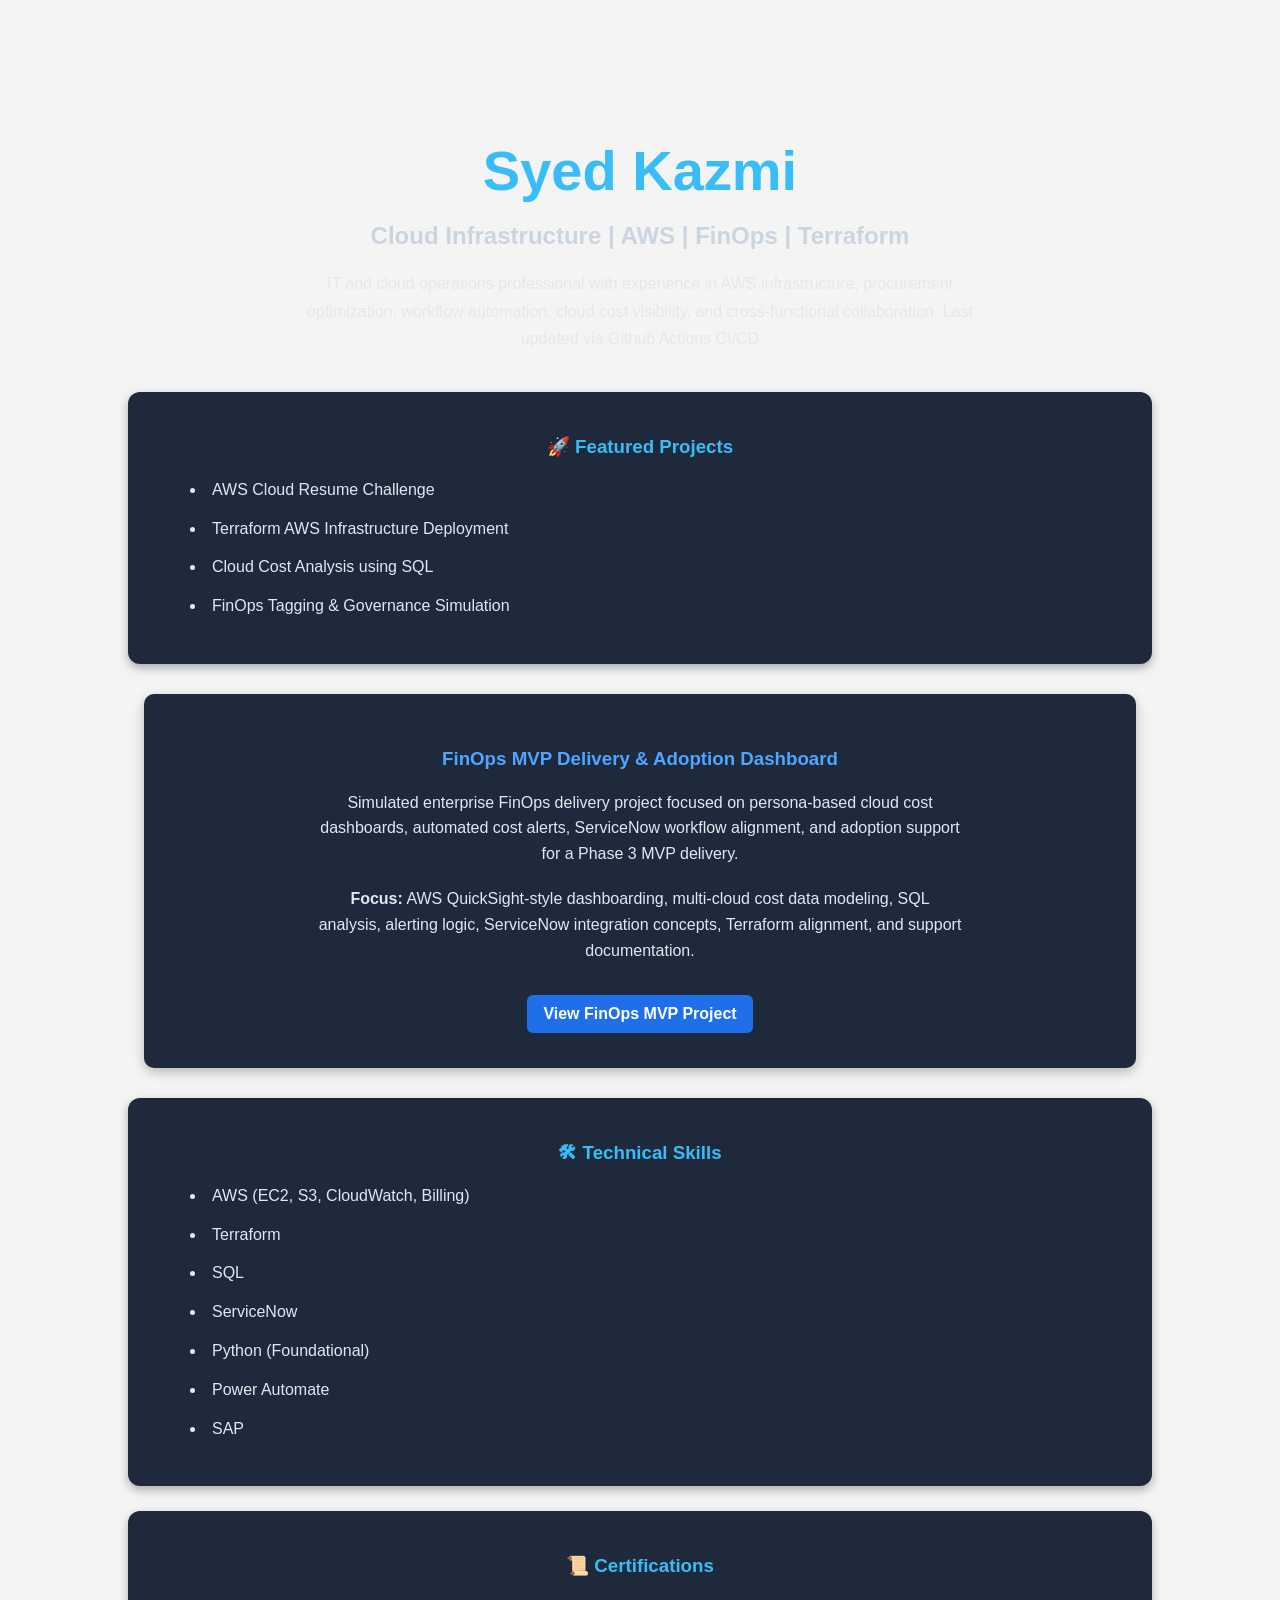
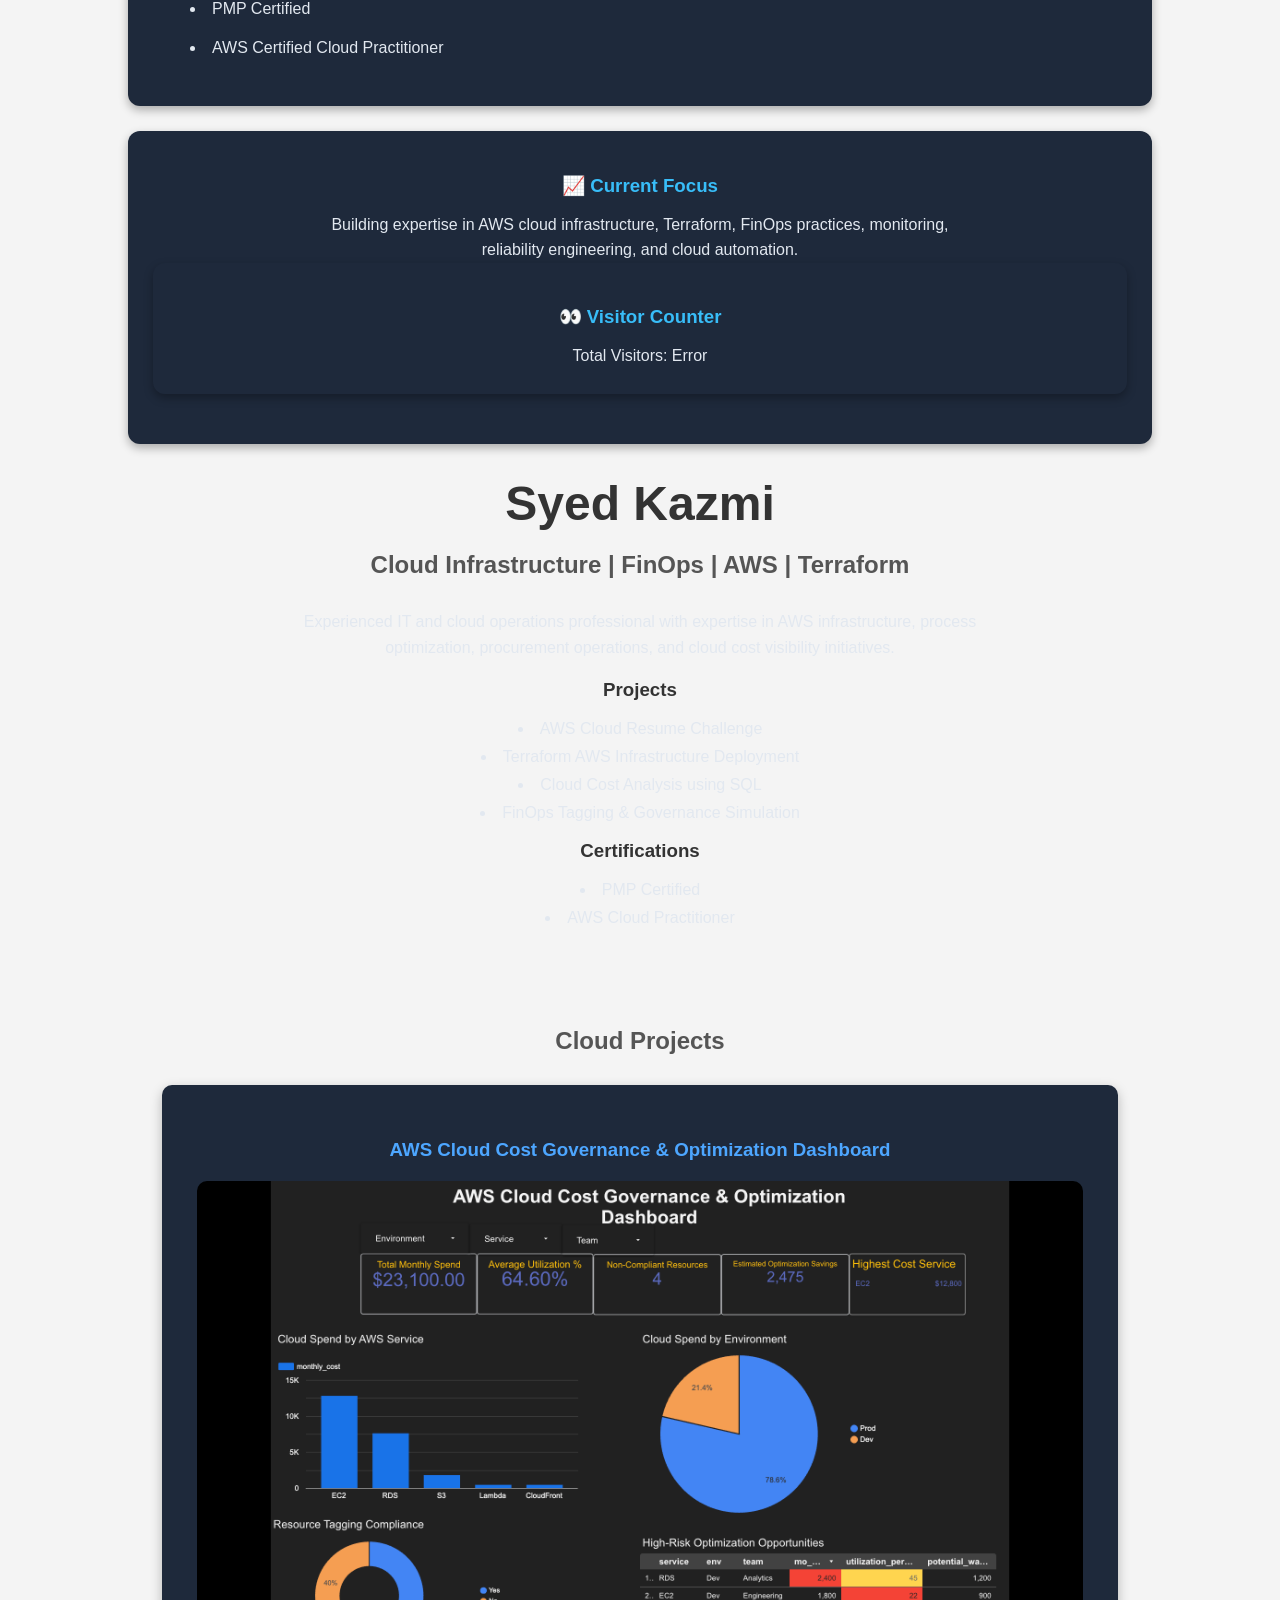
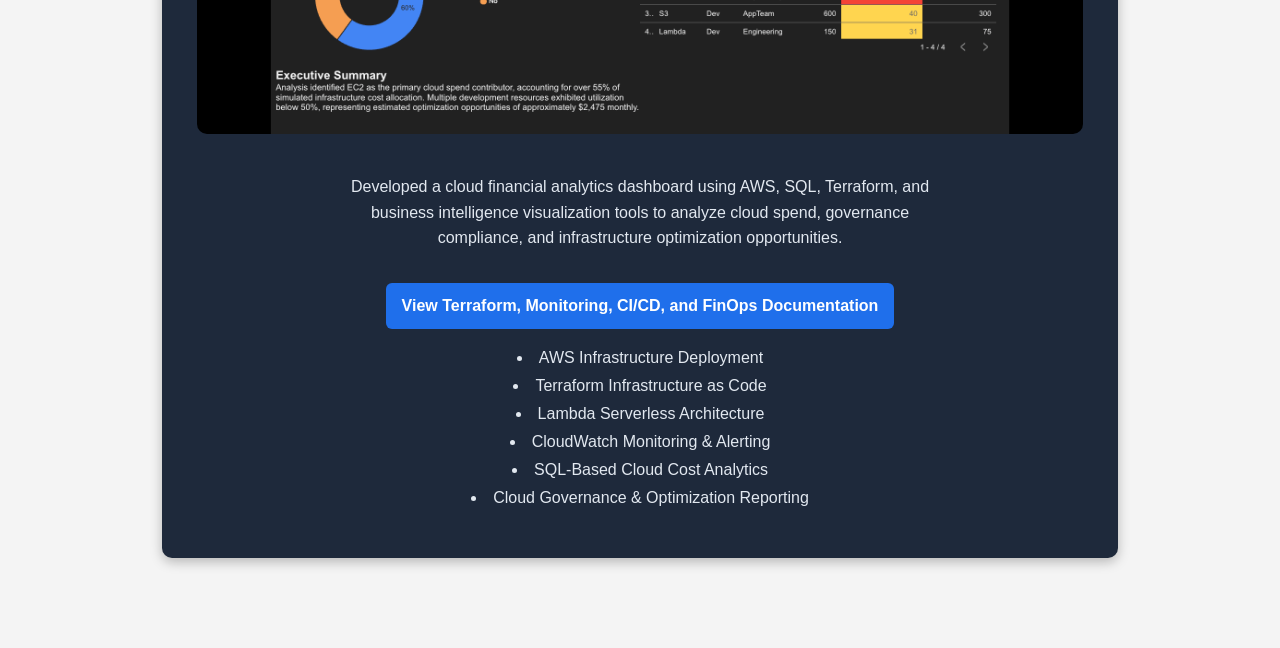
<file: index.html>
<!DOCTYPE html>
<html lang="en">
<head>
    <meta charset="UTF-8">
    <meta name="viewport" content="width=device-width, initial-scale=1.0">
    <title>Syed Kazmi | Cloud Infrastructure & FinOps</title>
    <link rel="stylesheet" href="styles.css">
</head>

<body>

<div class="container">

    <div class="hero">
        <h1>Syed Kazmi</h1>
        <h2>Cloud Infrastructure | AWS | FinOps | Terraform</h2>

        <p>
            IT and cloud operations professional with experience in AWS infrastructure,
            procurement optimization, workflow automation, cloud cost visibility,
            and cross-functional collaboration. Last updated via Github Actions CI/CD
        </p>
    </div>

    <div class="card">
        <h3>🚀 Featured Projects</h3>

        <ul>
            <li>AWS Cloud Resume Challenge</li>
            <li>Terraform AWS Infrastructure Deployment</li>
            <li>Cloud Cost Analysis using SQL</li>
            <li>FinOps Tagging & Governance Simulation</li>
        </ul>
    </div>

    <div class="project-card">
  <h3>FinOps MVP Delivery & Adoption Dashboard</h3>
  <p>
    Simulated enterprise FinOps delivery project focused on persona-based cloud cost dashboards,
    automated cost alerts, ServiceNow workflow alignment, and adoption support for a Phase 3 MVP delivery.
  </p>
  <p>
    <strong>Focus:</strong> AWS QuickSight-style dashboarding, multi-cloud cost data modeling,
    SQL analysis, alerting logic, ServiceNow integration concepts, Terraform alignment, and support documentation.
  </p>
  <a href="finops-mvp.html" class="project-link">View FinOps MVP Project</a>
    </div>

    <div class="card">
        <h3>🛠 Technical Skills</h3>

        <ul>
            <li>AWS (EC2, S3, CloudWatch, Billing)</li>
            <li>Terraform</li>
            <li>SQL</li>
            <li>ServiceNow</li>
            <li>Python (Foundational)</li>
            <li>Power Automate</li>
            <li>SAP</li>
        </ul>
    </div>

    <div class="card">
        <h3>📜 Certifications</h3>

        <ul>
            <li>PMP Certified</li>
            <li>AWS Certified Cloud Practitioner</li>
        </ul>
    </div>

    <div class="card">
        <h3>📈 Current Focus</h3>

        <p>
            Building expertise in AWS cloud infrastructure, Terraform,
            FinOps practices, monitoring, reliability engineering,
            and cloud automation.
        </p>
<div class="card">
    <h3>👀 Visitor Counter</h3>

    <p>
        Total Visitors:
        <span id="visitor-count">Loading...</span>
    </p>
</div>

<script>
async function updateCounter() {
    try {
        const response = await fetch('https://nxiqeo4vaygmhd6zy7cak23ebe0dhgum.lambda-url.us-east-1.on.aws/');

        const data = await response.json();

        console.log(data);

        document.getElementById('visitor-count').innerText = data.visits;

    } catch (error) {
        console.error('Counter Error:', error);

        document.getElementById('visitor-count').innerText = 'Error';
    }
}

updateCounter();
</script
</div>

</body>
</html>
    </div>
<head>
    <title>Syed Kazmi | Cloud Infrastructure & FinOps</title>
    <link rel="stylesheet" href="styles.css">
</head>
<body>

<h1>Syed Kazmi</h1>

<h2>Cloud Infrastructure | FinOps | AWS | Terraform</h2>

<p>
Experienced IT and cloud operations professional with expertise in AWS infrastructure,
process optimization, procurement operations, and cloud cost visibility initiatives.
</p>

<h3>Projects</h3>

<ul>
    <li>AWS Cloud Resume Challenge</li>
    <li>Terraform AWS Infrastructure Deployment</li>
    <li>Cloud Cost Analysis using SQL</li>
    <li>FinOps Tagging & Governance Simulation</li>
</ul>

<h3>Certifications</h3>

<ul>
    <li>PMP Certified</li>
    <li>AWS Cloud Practitioner</li>
</ul>
<section class="projects">
    <h2>Cloud Projects</h2>

    <div class="project-card">

        <h3>AWS Cloud Cost Governance & Optimization Dashboard</h3>

        <img src="images/dashboard.png"
             alt="AWS FinOps Dashboard"
             class="dashboard-image">

        <p>
            Developed a cloud financial analytics dashboard using AWS,
            SQL, Terraform, and business intelligence visualization tools
            to analyze cloud spend, governance compliance, and infrastructure
            optimization opportunities.
        </p>
	
	<p>
  	   <a href="https://github.com/zangi09/aws-cloud-portfolio" target="_blank" class="project-link">
    	     View Terraform, Monitoring, CI/CD, and FinOps Documentation
  	   </a>
	</p>
        <ul>
            <li>AWS Infrastructure Deployment</li>
            <li>Terraform Infrastructure as Code</li>
            <li>Lambda Serverless Architecture</li>
            <li>CloudWatch Monitoring & Alerting</li>
            <li>SQL-Based Cloud Cost Analytics</li>
            <li>Cloud Governance & Optimization Reporting</li>
        </ul>

    </div>
</section>
</body>
</html>
</file>
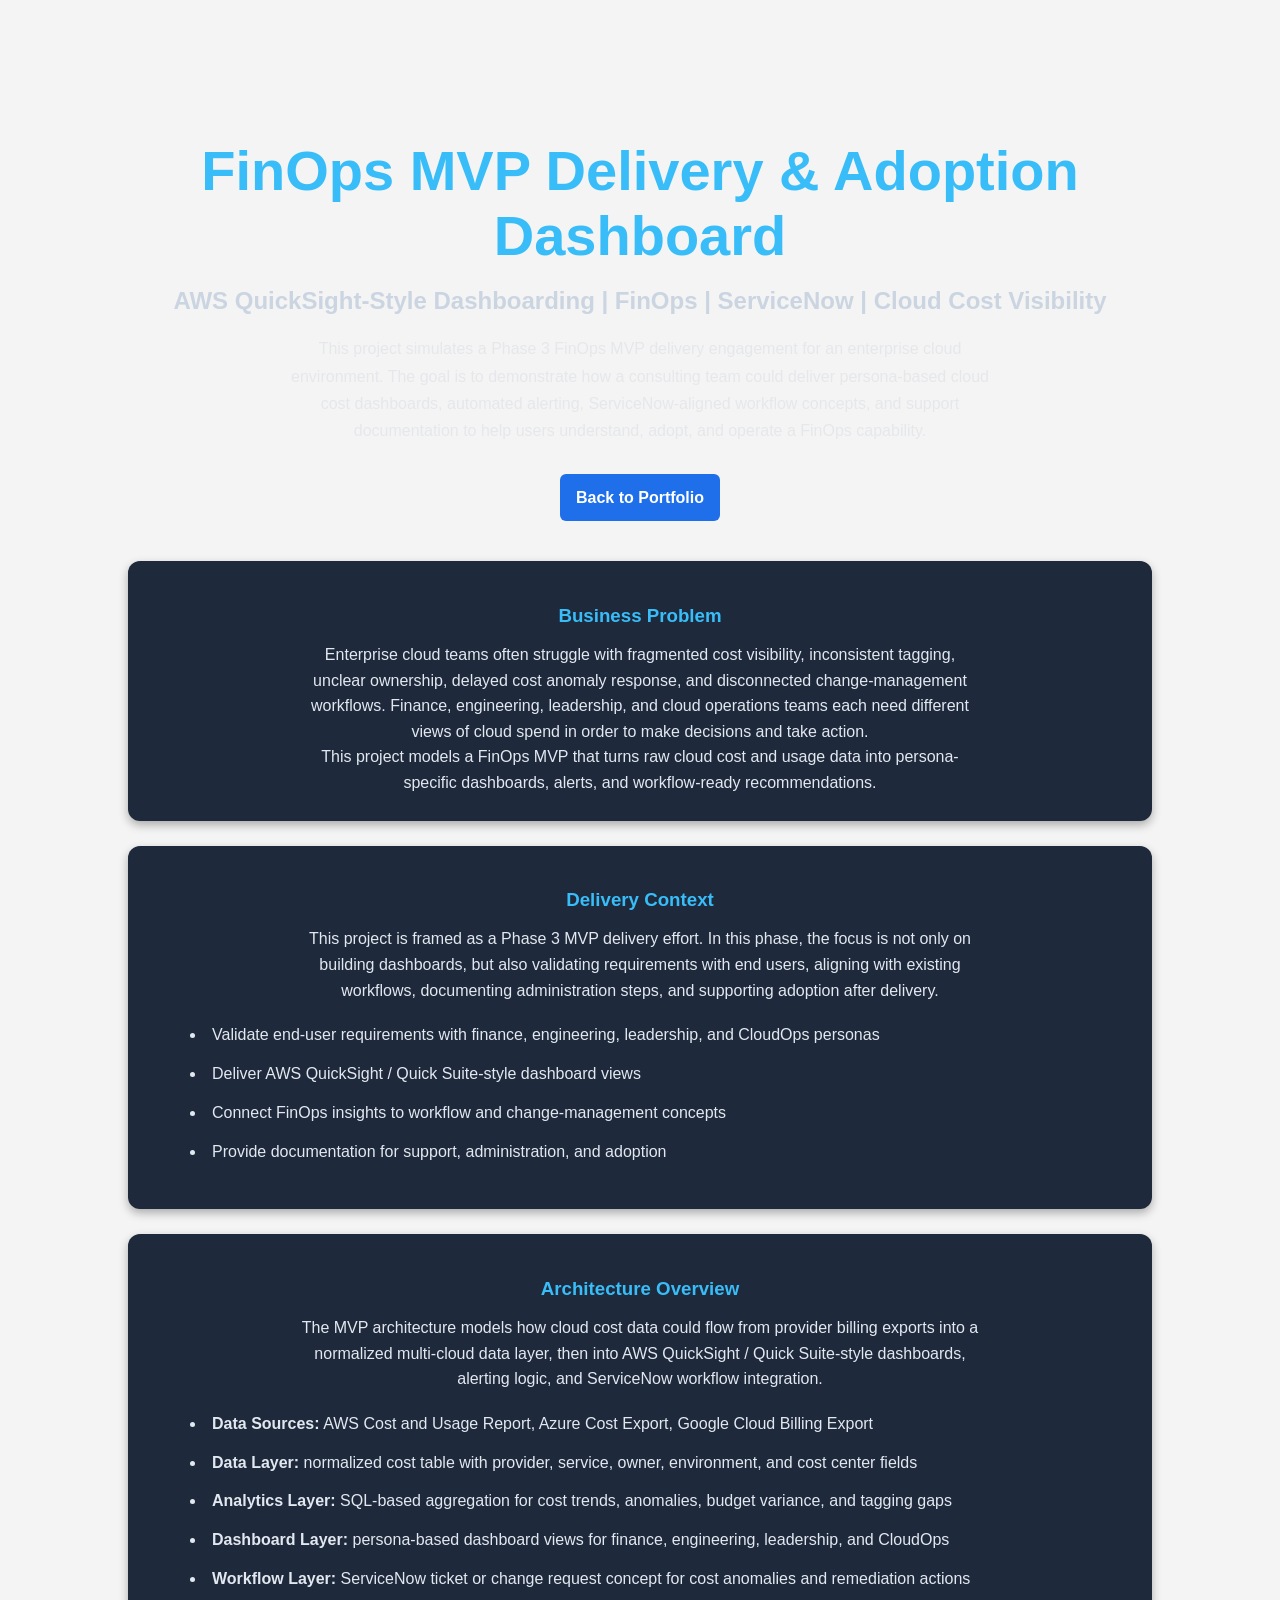
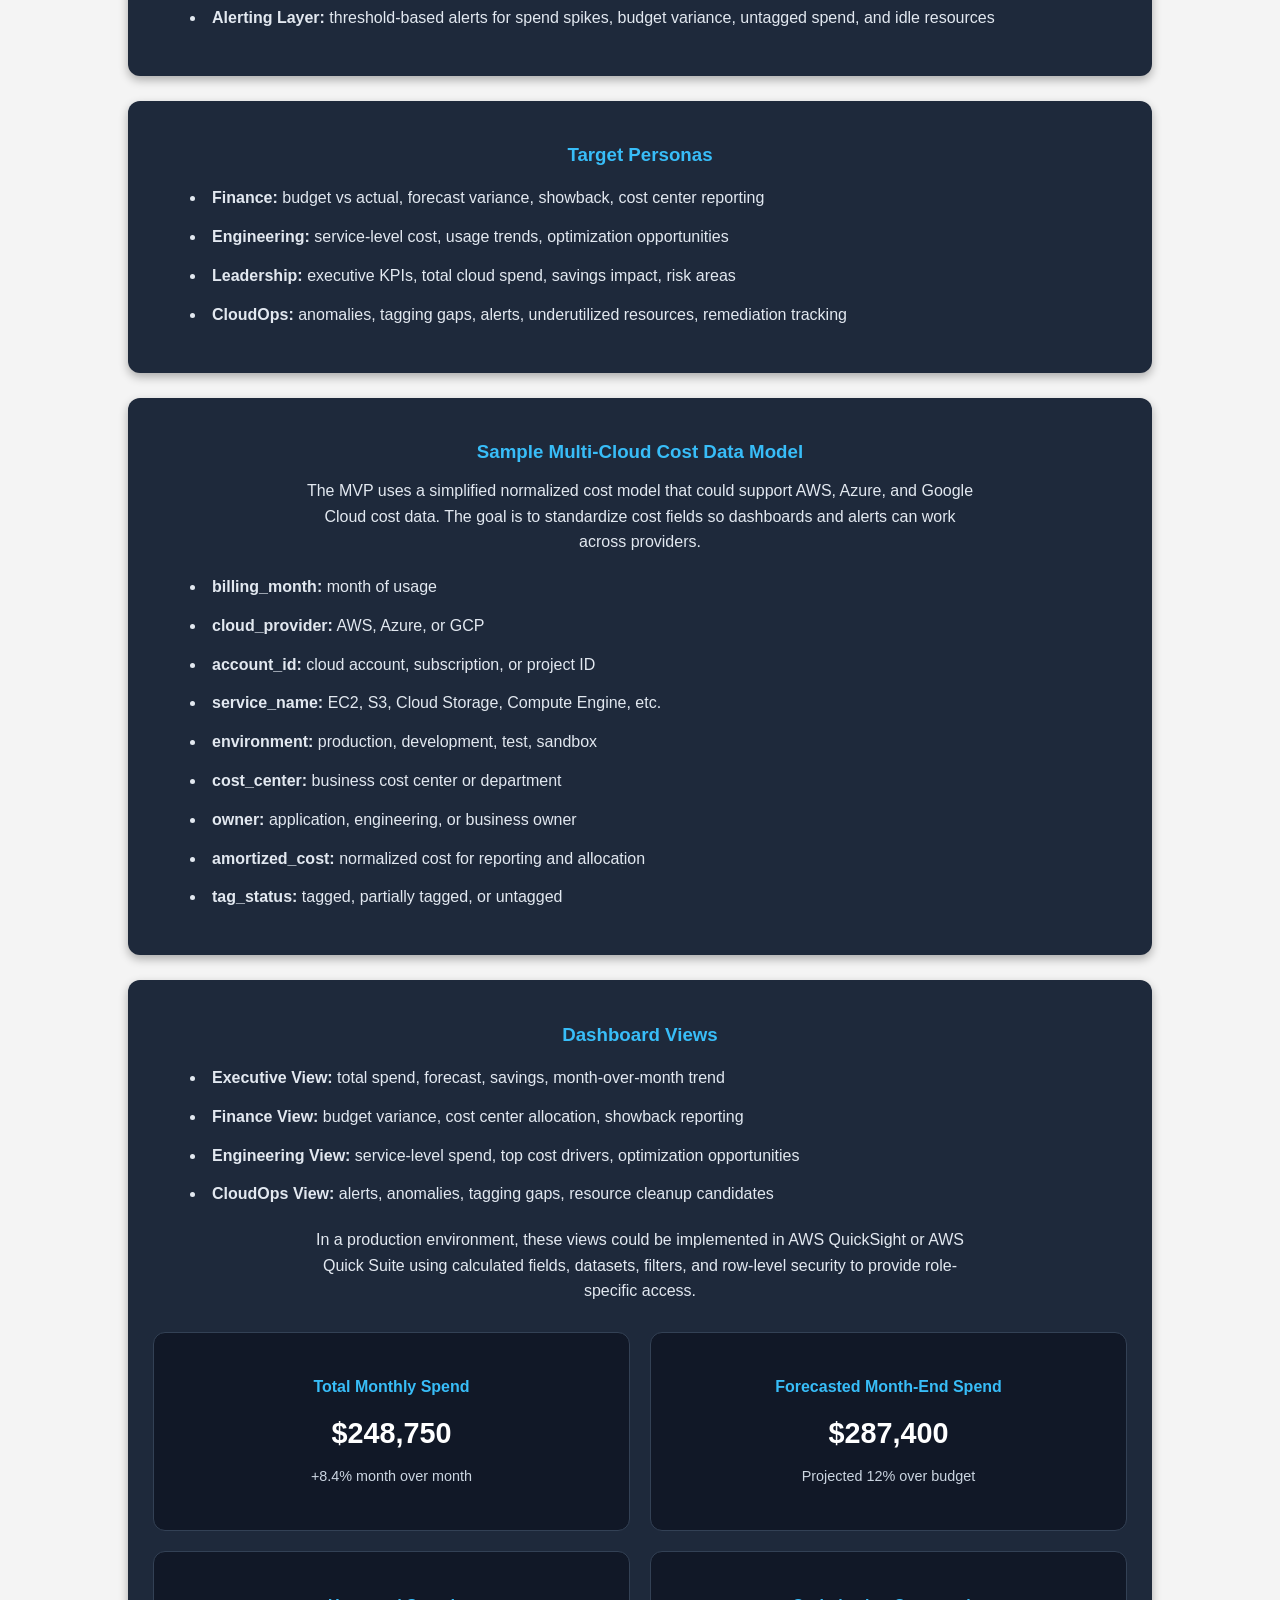
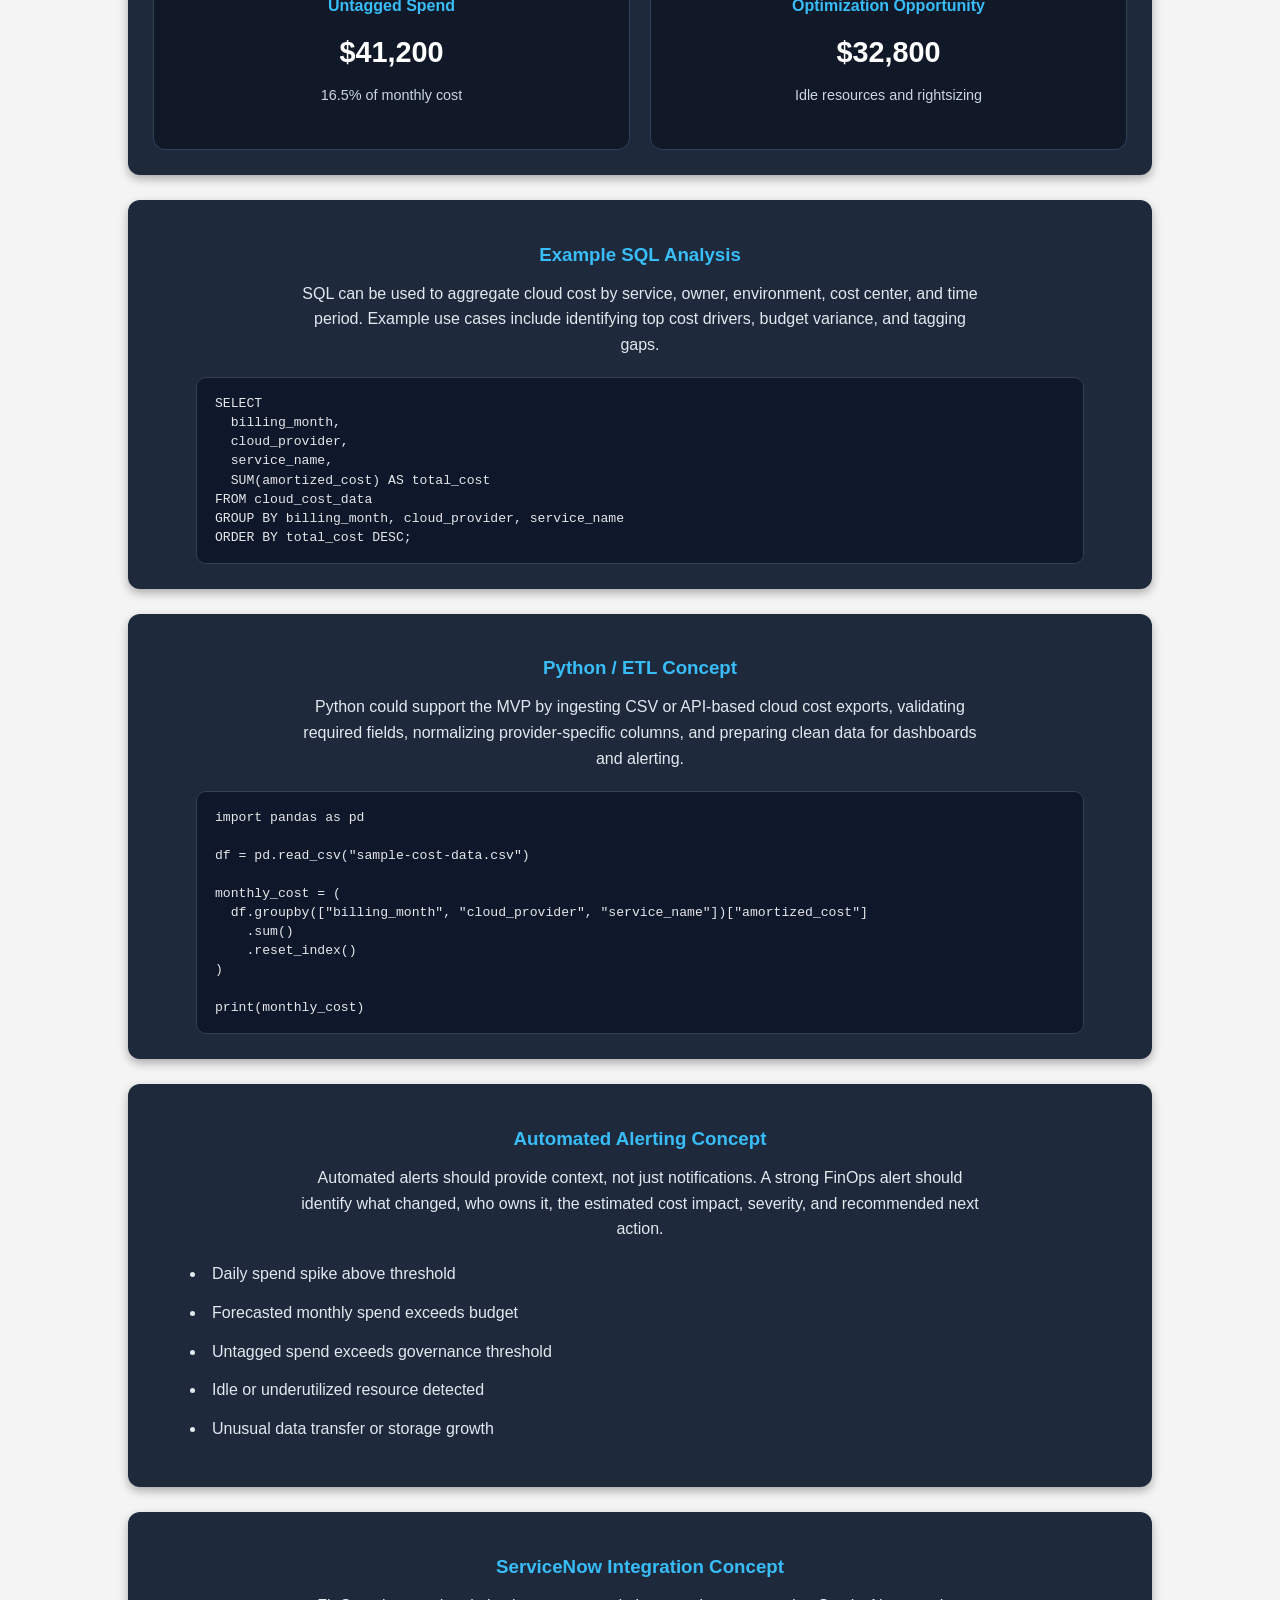
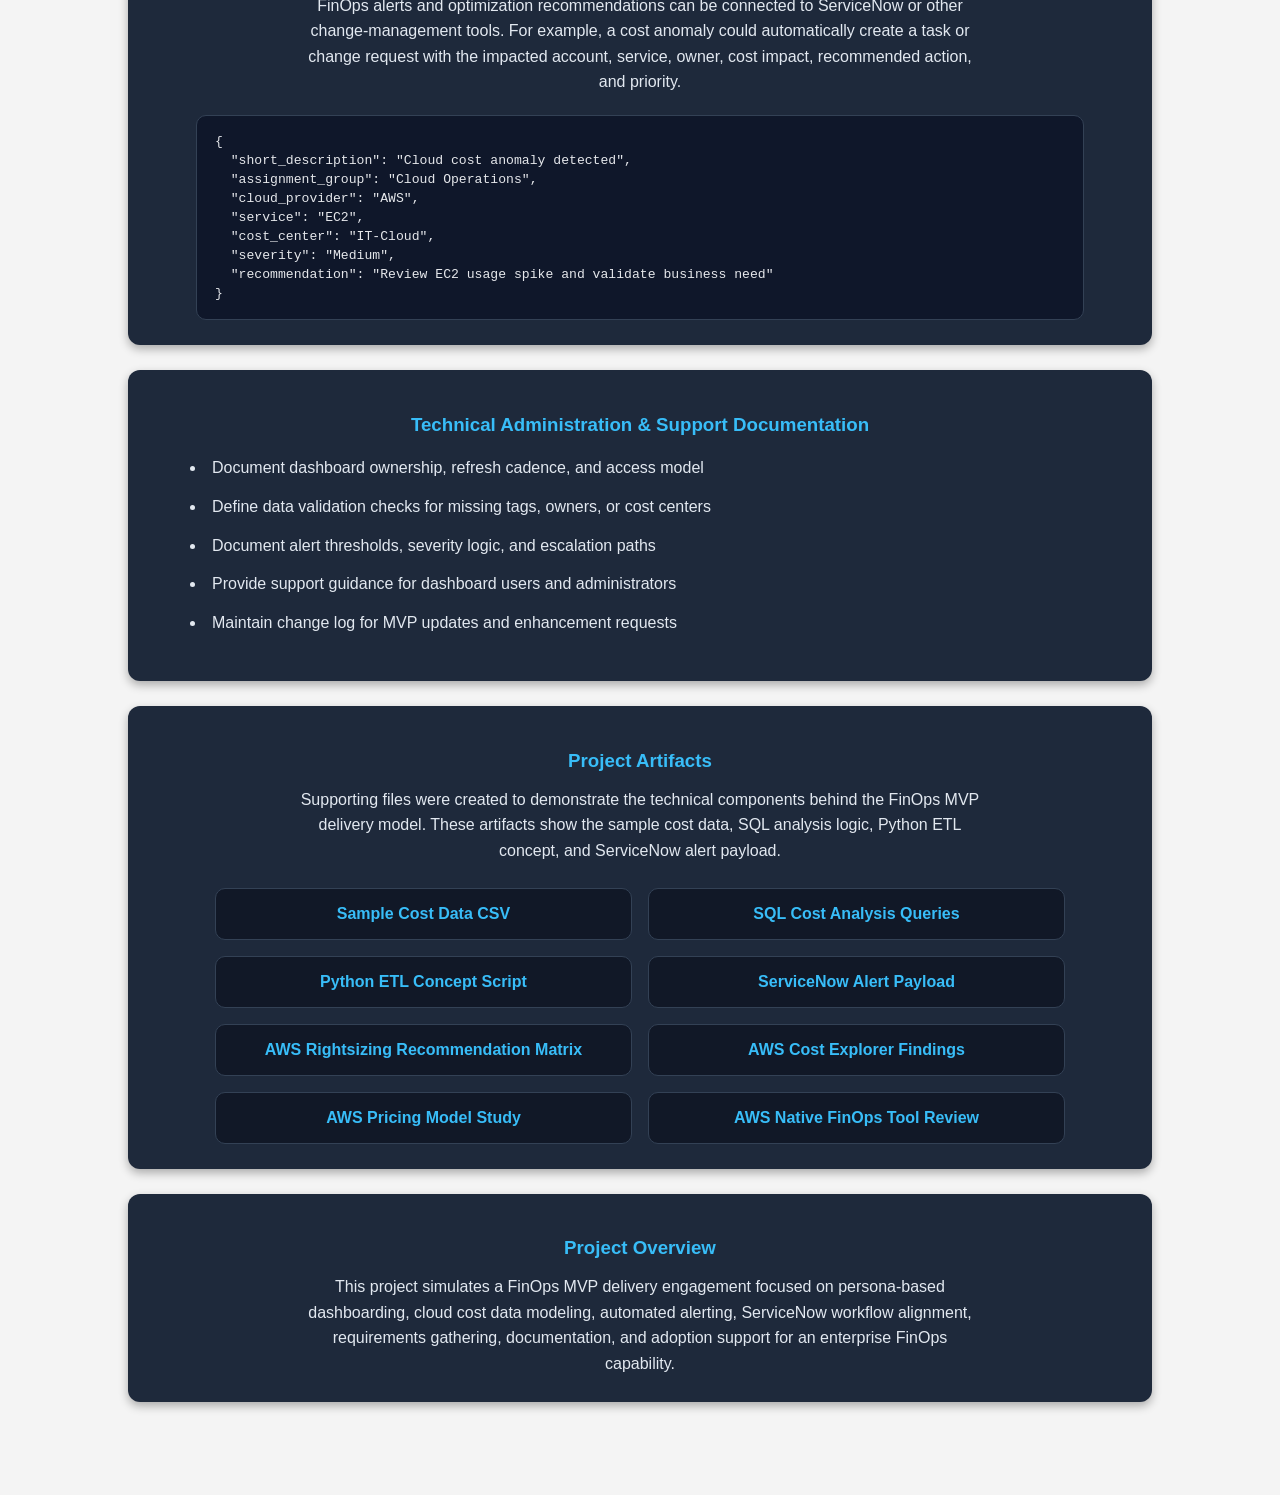
<file: finops-mvp.html>
<!DOCTYPE html>
<html lang="en">
<head>
    <meta charset="UTF-8">
    <meta name="viewport" content="width=device-width, initial-scale=1.0">
    <title>FinOps MVP Delivery & Adoption Dashboard | Syed Kazmi</title>
    <link rel="stylesheet" href="styles.css">
</head>

<body>
<div class="container">

    <div class="hero">
        <h1>FinOps MVP Delivery & Adoption Dashboard</h1>
        <h2>AWS QuickSight-Style Dashboarding | FinOps | ServiceNow | Cloud Cost Visibility</h2>

        <p>
            This project simulates a Phase 3 FinOps MVP delivery engagement for an enterprise cloud environment.
            The goal is to demonstrate how a consulting team could deliver persona-based cloud cost dashboards,
            automated alerting, ServiceNow-aligned workflow concepts, and support documentation to help users
            understand, adopt, and operate a FinOps capability.
        </p>

        <p>
            <a href="index.html" class="project-link">Back to Portfolio</a>
        </p>
    </div>

    <div class="card">
        <h3>Business Problem</h3>
        <p>
            Enterprise cloud teams often struggle with fragmented cost visibility, inconsistent tagging,
            unclear ownership, delayed cost anomaly response, and disconnected change-management workflows.
            Finance, engineering, leadership, and cloud operations teams each need different views of cloud
            spend in order to make decisions and take action.
        </p>
        <p>
            This project models a FinOps MVP that turns raw cloud cost and usage data into persona-specific
            dashboards, alerts, and workflow-ready recommendations.
        </p>
    </div>

    <div class="card">
        <h3>Delivery Context</h3>
        <p>
            This project is framed as a Phase 3 MVP delivery effort. In this phase, the focus is not only on
            building dashboards, but also validating requirements with end users, aligning with existing
            workflows, documenting administration steps, and supporting adoption after delivery.
        </p>

        <ul>
            <li>Validate end-user requirements with finance, engineering, leadership, and CloudOps personas</li>
            <li>Deliver AWS QuickSight / Quick Suite-style dashboard views</li>
            <li>Connect FinOps insights to workflow and change-management concepts</li>
            <li>Provide documentation for support, administration, and adoption</li>
        </ul>
    </div>

    <div class="card">
    <h3>Architecture Overview</h3>
    <p>
        The MVP architecture models how cloud cost data could flow from provider billing exports into a normalized
        multi-cloud data layer, then into AWS QuickSight / Quick Suite-style dashboards, alerting logic, and
        ServiceNow workflow integration.
    </p>

    <ul>
        <li><strong>Data Sources:</strong> AWS Cost and Usage Report, Azure Cost Export, Google Cloud Billing Export</li>
        <li><strong>Data Layer:</strong> normalized cost table with provider, service, owner, environment, and cost center fields</li>
        <li><strong>Analytics Layer:</strong> SQL-based aggregation for cost trends, anomalies, budget variance, and tagging gaps</li>
        <li><strong>Dashboard Layer:</strong> persona-based dashboard views for finance, engineering, leadership, and CloudOps</li>
        <li><strong>Workflow Layer:</strong> ServiceNow ticket or change request concept for cost anomalies and remediation actions</li>
        <li><strong>Alerting Layer:</strong> threshold-based alerts for spend spikes, budget variance, untagged spend, and idle resources</li>
    </ul>
    </div>

    <div class="card">
        <h3>Target Personas</h3>

        <ul>
            <li><strong>Finance:</strong> budget vs actual, forecast variance, showback, cost center reporting</li>
            <li><strong>Engineering:</strong> service-level cost, usage trends, optimization opportunities</li>
            <li><strong>Leadership:</strong> executive KPIs, total cloud spend, savings impact, risk areas</li>
            <li><strong>CloudOps:</strong> anomalies, tagging gaps, alerts, underutilized resources, remediation tracking</li>
        </ul>
    </div>

    <div class="card">
        <h3>Sample Multi-Cloud Cost Data Model</h3>
        <p>
            The MVP uses a simplified normalized cost model that could support AWS, Azure, and Google Cloud cost data.
            The goal is to standardize cost fields so dashboards and alerts can work across providers.
        </p>

        <ul>
            <li><strong>billing_month:</strong> month of usage</li>
            <li><strong>cloud_provider:</strong> AWS, Azure, or GCP</li>
            <li><strong>account_id:</strong> cloud account, subscription, or project ID</li>
            <li><strong>service_name:</strong> EC2, S3, Cloud Storage, Compute Engine, etc.</li>
            <li><strong>environment:</strong> production, development, test, sandbox</li>
            <li><strong>cost_center:</strong> business cost center or department</li>
            <li><strong>owner:</strong> application, engineering, or business owner</li>
            <li><strong>amortized_cost:</strong> normalized cost for reporting and allocation</li>
            <li><strong>tag_status:</strong> tagged, partially tagged, or untagged</li>
        </ul>
    </div>

    <div class="card">
        <h3>Dashboard Views</h3>

        <ul>
            <li><strong>Executive View:</strong> total spend, forecast, savings, month-over-month trend</li>
            <li><strong>Finance View:</strong> budget variance, cost center allocation, showback reporting</li>
            <li><strong>Engineering View:</strong> service-level spend, top cost drivers, optimization opportunities</li>
            <li><strong>CloudOps View:</strong> alerts, anomalies, tagging gaps, resource cleanup candidates</li>
        </ul>

        <p>
            In a production environment, these views could be implemented in AWS QuickSight or AWS Quick Suite using
            calculated fields, datasets, filters, and row-level security to provide role-specific access.

            <div class="dashboard-grid">
    <div class="metric-box">
        <h4>Total Monthly Spend</h4>
        <p>$248,750</p>
        <span>+8.4% month over month</span>
    </div>

    <div class="metric-box">
        <h4>Forecasted Month-End Spend</h4>
        <p>$287,400</p>
        <span>Projected 12% over budget</span>
    </div>

    <div class="metric-box">
        <h4>Untagged Spend</h4>
        <p>$41,200</p>
        <span>16.5% of monthly cost</span>
    </div>

    <div class="metric-box">
        <h4>Optimization Opportunity</h4>
        <p>$32,800</p>
        <span>Idle resources and rightsizing</span>
    </div>
</div>
        </p>
    </div>

    <div class="card">
        <h3>Example SQL Analysis</h3>
        <p>
            SQL can be used to aggregate cloud cost by service, owner, environment, cost center, and time period.
            Example use cases include identifying top cost drivers, budget variance, and tagging gaps.
        </p>

        <pre><code>SELECT
  billing_month,
  cloud_provider,
  service_name,
  SUM(amortized_cost) AS total_cost
FROM cloud_cost_data
GROUP BY billing_month, cloud_provider, service_name
ORDER BY total_cost DESC;</code></pre>
    </div>

    <div class="card">
        <h3>Python / ETL Concept</h3>
        <p>
            Python could support the MVP by ingesting CSV or API-based cloud cost exports, validating required fields,
            normalizing provider-specific columns, and preparing clean data for dashboards and alerting.
        </p>

        <pre><code>import pandas as pd

df = pd.read_csv("sample-cost-data.csv")

monthly_cost = (
  df.groupby(["billing_month", "cloud_provider", "service_name"])["amortized_cost"]
    .sum()
    .reset_index()
)

print(monthly_cost)</code></pre>
    </div>

    <div class="card">
        <h3>Automated Alerting Concept</h3>
        <p>
            Automated alerts should provide context, not just notifications. A strong FinOps alert should identify
            what changed, who owns it, the estimated cost impact, severity, and recommended next action.
        </p>

        <ul>
            <li>Daily spend spike above threshold</li>
            <li>Forecasted monthly spend exceeds budget</li>
            <li>Untagged spend exceeds governance threshold</li>
            <li>Idle or underutilized resource detected</li>
            <li>Unusual data transfer or storage growth</li>
        </ul>
    </div>

    <div class="card">
        <h3>ServiceNow Integration Concept</h3>
        <p>
            FinOps alerts and optimization recommendations can be connected to ServiceNow or other change-management
            tools. For example, a cost anomaly could automatically create a task or change request with the impacted
            account, service, owner, cost impact, recommended action, and priority.
        </p>

        <pre><code>{
  "short_description": "Cloud cost anomaly detected",
  "assignment_group": "Cloud Operations",
  "cloud_provider": "AWS",
  "service": "EC2",
  "cost_center": "IT-Cloud",
  "severity": "Medium",
  "recommendation": "Review EC2 usage spike and validate business need"
}</code></pre>
    </div>

    <div class="card">
        <h3>Technical Administration & Support Documentation</h3>
        <ul>
            <li>Document dashboard ownership, refresh cadence, and access model</li>
            <li>Define data validation checks for missing tags, owners, or cost centers</li>
            <li>Document alert thresholds, severity logic, and escalation paths</li>
            <li>Provide support guidance for dashboard users and administrators</li>
            <li>Maintain change log for MVP updates and enhancement requests</li>
        </ul>
    </div>

    <div class="card">
    <h3>Project Artifacts</h3>
    <p>
        Supporting files were created to demonstrate the technical components behind the FinOps MVP delivery model.
        These artifacts show the sample cost data, SQL analysis logic, Python ETL concept, and ServiceNow alert payload.
    </p>

    <div class="artifact-grid">
        <a href="finops-mvp/sample-cost-data.csv" class="artifact-link" target="_blank">
            Sample Cost Data CSV
        </a>

        <a href="finops-mvp/sample-sql-queries.sql" class="artifact-link" target="_blank">
            SQL Cost Analysis Queries
        </a>

        <a href="finops-mvp/sample-etl-script.py" class="artifact-link" target="_blank">
            Python ETL Concept Script
        </a>

        <a href="finops-mvp/servicenow-alert-payload.json" class="artifact-link" target="_blank">
            ServiceNow Alert Payload
        </a>
        <a href="https://github.com/zangi09/aws-cloud-portfolio/blob/main/finops-mvp/aws-rightsizing-recommendation-matrix.md" class="artifact-link" target="_blank">
            AWS Rightsizing Recommendation Matrix
        </a>

        <a href="https://github.com/zangi09/aws-cloud-portfolio/blob/main/finops-mvp/aws-cost-explorer-findings.md" class="artifact-link" target="_blank">
             AWS Cost Explorer Findings
        </a>

        <a href="https://github.com/zangi09/aws-cloud-portfolio/blob/main/finops-mvp/aws-pricing-model-study.md" class="artifact-link" target="_blank">
            AWS Pricing Model Study
        </a>

        <a href="https://github.com/zangi09/aws-cloud-portfolio/blob/main/finops-mvp/aws-native-finops-tool-review.md" class="artifact-link" target="_blank">
            AWS Native FinOps Tool Review
        </a>
    </div>
    </div>

    <div class="card">
        <h3>Project Overview</h3>
        <p>
            <p>
                This project simulates a FinOps MVP delivery engagement focused on persona-based dashboarding,
                cloud cost data modeling, automated alerting, ServiceNow workflow alignment, requirements gathering,
                documentation, and adoption support for an enterprise FinOps capability.
        </p>
        </p>
    </div>

</div>
</body>
</html>
</file>
<file: styles.css>
body {
    margin: 0;
    padding: 0;
    background-color: #0f172a;
    font-family: Arial, sans-serif;
    color: white;
}

.container {
    width: 80%;
    margin: auto;
    padding-top: 40px;
    padding-bottom: 40px;
}

.hero {
    text-align: center;
    margin-bottom: 40px;
}

.hero h1 {
    font-size: 56px;
    margin-bottom: 10px;
}

.hero h2 {
    color: #38bdf8;
    margin-bottom: 20px;
}

.hero p {
    width: 70%;
    margin: auto;
    line-height: 1.7;
    color: #cbd5e1;
}

.card {
    background-color: #1e293b;
    padding: 25px;
    margin-bottom: 25px;
    border-radius: 12px;
    box-shadow: 0px 4px 10px rgba(0,0,0,0.3);
}

.card h3 {
    color: #38bdf8;
    margin-bottom: 15px;
}

ul {
    padding-left: 20px;
}

li {
    margin-bottom: 10px;
    color: #e2e8f0;
}

p {
    color: #e2e8f0;
    line-height: 1.6;
}body {
    font-family: Arial, sans-serif;
    background-color: #f4f4f4;
    text-align: center;
    margin-top: 60px;
    color: #333;
}

h1 {
    font-size: 48px;
    margin-bottom: 10px;
}

h2 {
    color: #555;
    margin-bottom: 30px;
}

p {
    width: 70%;
    margin: auto;
    line-height: 1.6;
}

ul {
    list-style-position: inside;
    padding: 0;
}

li {
    margin-bottom: 10px;
}

.projects {
    margin-top: 60px;
    text-align: center;
    padding: 20px;
}

.project-card {
  background-color: #1e293b;
  border-radius: 10px;
  padding: 35px;
  margin: 30px auto;
  max-width: 1100px;
  width: 90%;
  text-align: center;
  box-shadow: 0 4px 12px rgba(0, 0, 0, 0.25);
}
.project-card p {
  max-width: 760px;
  margin: 16px auto;
  line-height: 1.7;
}

.project-card h3 {
    color: #4da6ff;
    margin-bottom: 20px;
}

.project-card p {
    line-height: 1.6;
    margin-bottom: 20px;
}

.project-card ul {
    list-style-position: inside;
    padding: 0;
}

.project-card li {
    margin: 10px 0;
}

.dashboard-image {
    width: 100%;
    border-radius: 10px;
    margin-bottom: 20px;
}

.project-link {
  display: inline-block;
  margin-top: 12px;
  padding: 10px 16px;
  background-color: #1f6feb;
  color: white;
  text-decoration: none;
  border-radius: 6px;
  font-weight: 600;
}

.project-link:hover {
  background-color: #1158c7;
}

/* FinOps MVP Project Page Enhancements */

.hero p {
  color: #e5e7eb;
  font-size: 1rem;
  line-height: 1.7;
  max-width: 900px;
  margin: 18px auto;
}

.hero h1 {
  color: #38bdf8;
}

.hero h2 {
  color: #cbd5e1;
}

pre {
  background-color: #0f172a;
  color: #e5e7eb;
  padding: 16px 18px;
  border-radius: 10px;
  overflow-x: auto;
  text-align: left;
  font-size: 0.82rem;
  line-height: 1.45;
  border: 1px solid #334155;
  max-width: 850px;
  margin: 20px auto 0 auto;
  white-space: pre-wrap;
}

code {
  font-family: Menlo, Monaco, Consolas, "Courier New", monospace;
}

.card ul {
  text-align: left;
  max-width: 900px;
  margin: 18px auto;
  line-height: 1.8;
}

.card p {
  max-width: 950px;
  margin-left: auto;
  margin-right: auto;
}

.dashboard-grid {
  display: grid;
  grid-template-columns: repeat(2, minmax(260px, 1fr));
  gap: 20px;
  margin: 28px auto 0 auto;
  max-width: 1000px;
}

.metric-box {
  background-color: #111827;
  border: 1px solid #334155;
  border-radius: 12px;
  padding: 26px 18px;
  text-align: center;
  display: flex;
  flex-direction: column;
  justify-content: center;
  align-items: center;
  min-height: 145px;
}

.metric-box h4 {
  color: #38bdf8;
  margin: 0 0 14px 0;
  font-size: 1rem;
  text-align: center;
}

.metric-box p {
  font-size: 1.8rem;
  font-weight: 700;
  color: #ffffff;
  margin: 0 0 12px 0;
  text-align: center;
  width: 100%;
}

.metric-box span {
  color: #cbd5e1;
  font-size: 0.9rem;
  text-align: center;
}

@media (max-width: 700px) {
  .dashboard-grid {
    grid-template-columns: 1fr;
  }
}

.artifact-grid {
  display: grid;
  grid-template-columns: repeat(2, minmax(220px, 1fr));
  gap: 16px;
  margin: 24px auto 0 auto;
  max-width: 850px;
}

.artifact-link {
  display: block;
  background-color: #111827;
  color: #38bdf8;
  border: 1px solid #334155;
  border-radius: 10px;
  padding: 16px;
  text-align: center;
  text-decoration: none;
  font-weight: 600;
}

.artifact-link:hover {
  background-color: #1e293b;
  color: #ffffff;
}

@media (max-width: 700px) {
  .artifact-grid {
    grid-template-columns: 1fr;
  }
}
</file>
